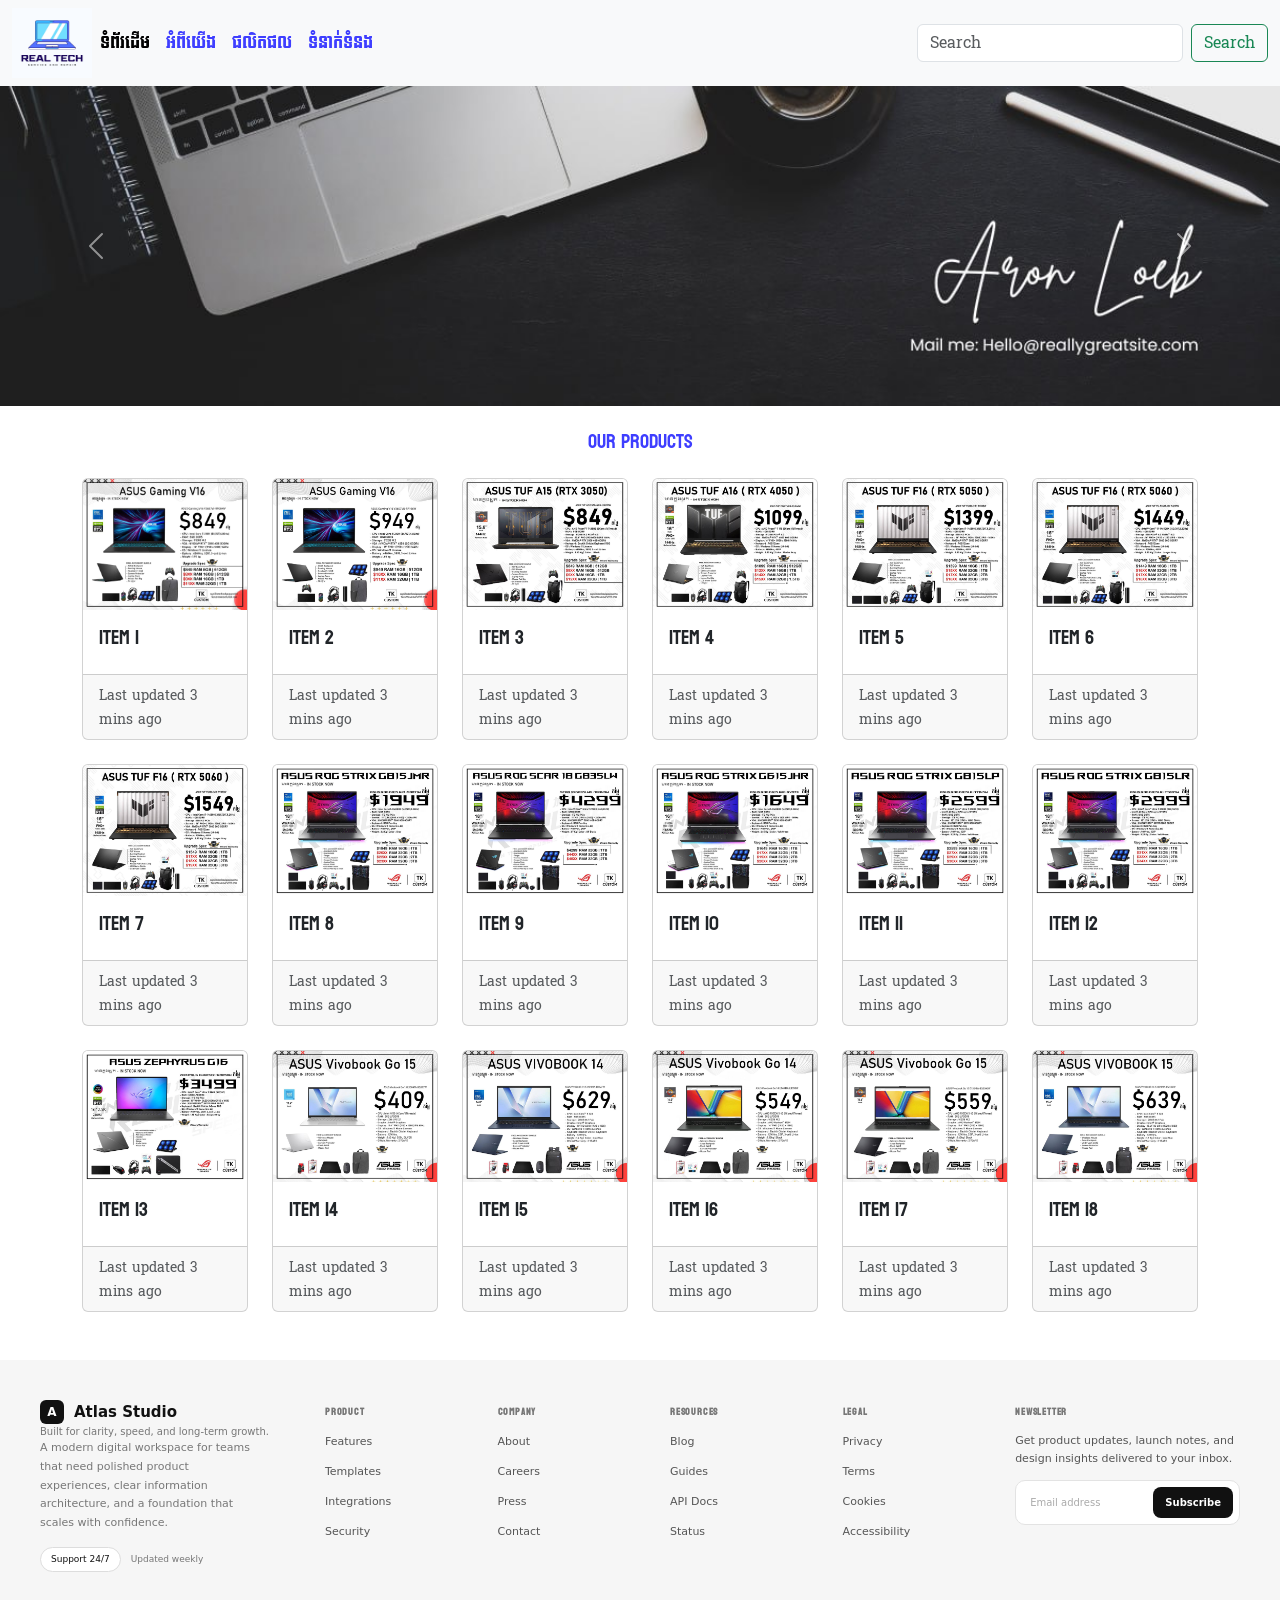
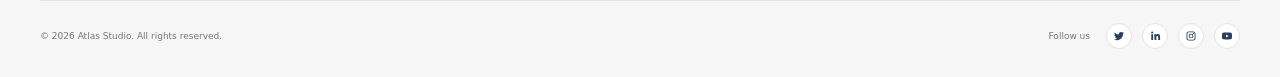
<file: index.html>
<!DOCTYPE html>
<html lang="en">
<head>
    <meta charset="UTF-8">
    <meta name="viewport" content="width=device-width, initial-scale=1.0">
    <title>Document</title>
    <link rel="stylesheet" href="asset/css/bootstrap.css">
    <link rel="stylesheet" href="asset/css/bootstrap-grid.css">
    <link rel="stylesheet" href="asset/css/custom.css">
    <style>
      /* NOTE: footer classes are prefixed with "site-" so they never clash with Bootstrap's .col, .badge, etc. */
      .site-footer { background: #f6f6f6; padding: 40px 40px 28px; margin-top: 48px; font-family: "Inter", system-ui, sans-serif; color: #111; }
      .site-footer a { color: inherit; text-decoration: none; }
      .site-footer ul { list-style: none; margin: 0; padding: 0; }
      .site-footer p, .site-footer h4 { margin: 0; }
      .site-footer-inner { max-width: 1200px; margin: 0 auto; }

      /* Same top edge for every column, equal widths for the 4 link columns */
      .site-footer-top {
        display: grid;
        grid-template-columns: minmax(0, 1.8fr) repeat(4, minmax(0, 1fr)) minmax(0, 1.6fr);
        gap: 32px;
        align-items: start;
        padding-bottom: 28px;
        border-bottom: 1px solid #e3e3e3;
      }

      /* Brand */
      .site-brand { display: flex; align-items: center; gap: 10px; font-weight: 700; font-size: 15px; line-height: 24px; }
      .site-brand-logo { width: 24px; height: 24px; border-radius: 6px; background: #111; color: #fff; display: grid; place-items: center; font-size: 12px; font-weight: 700; }
      .site-tagline { margin-top: 4px; margin-left: 34px; font-size: 10px; color: #777; }
      .site-about { margin-top: 14px; font-size: 11px; line-height: 1.7; color: #777; max-width: 220px; }
      .site-badges { display: flex; align-items: center; gap: 10px; margin-top: 14px; font-size: 9px; color: #777; }
      .site-badge { padding: 5px 10px; border: 1px solid #ddd; border-radius: 999px; background: #fff; color: #111; font-weight: 500; }

      /* Link columns: heading has a fixed height so every list starts on the same row */
      .site-col h4 { height: 24px; line-height: 24px; font-size: 10px; font-weight: 600; letter-spacing: .08em; text-transform: uppercase; color: #777; margin-bottom: 8px; }
      .site-col ul { display: grid; gap: 12px; }
      .site-col li { line-height: 16px; }
      .site-col a { font-size: 11px; color: #555; transition: color .15s; }
      .site-col a:hover { color: #111; }

      /* Newsletter */
      .site-newsletter p { font-size: 11px; line-height: 1.6; color: #555; margin-bottom: 12px; }
      .site-subscribe { display: flex; align-items: center; gap: 8px; padding: 6px; background: #fff; border: 1px solid #e3e3e3; border-radius: 10px; }
      .site-subscribe input { flex: 1; min-width: 0; border: 0; outline: 0; background: transparent; font: inherit; font-size: 10px; padding: 6px 8px; color: #111; }
      .site-subscribe input::placeholder { color: #aaa; }
      .site-subscribe button { border: 0; cursor: pointer; background: #111; color: #fff; font: inherit; font-size: 10px; font-weight: 600; padding: 8px 12px; border-radius: 8px; }
      .site-subscribe:focus-within { outline: 2px solid #111; outline-offset: 2px; }

      /* Bottom bar */
      .site-footer-bottom { display: flex; align-items: center; justify-content: space-between; padding-top: 22px; font-size: 9px; color: #777; }
      .site-social { display: flex; align-items: center; gap: 10px; }
      .site-social span { margin-right: 6px; }
      .site-social a { width: 26px; height: 26px; border-radius: 50%; display: grid; place-items: center; background: #fff; border: 1px solid #e3e3e3; color: #2a3f5f; transition: border-color .15s; }
      .site-social a:hover { border-color: #111; }
      .site-social svg { width: 12px; height: 12px; fill: currentColor; }

      /* Responsive */
      @media (max-width: 1000px) {
        .site-footer-top { grid-template-columns: repeat(4, minmax(0, 1fr)); }
        .site-brand-col, .site-newsletter { grid-column: 1 / -1; }
      }
      @media (max-width: 560px) {
        .site-footer { padding: 28px 20px; }
        .site-footer-top { grid-template-columns: repeat(2, minmax(0, 1fr)); }
        .site-footer-bottom { flex-direction: column; gap: 14px; align-items: flex-start; }
      }
    </style>
</head>
<body>
    <header>
      <nav class="navbar navbar-expand-lg bg-body-tertiary">
        <div class="container-fluid">
          <img src="asset/image/logo/logo.png" alt="Logo" class="navbar-brand-img" style="width: 7cap;height: 70px;">
          <button class="navbar-toggler" type="button" data-bs-toggle="collapse" data-bs-target="#navbarSupportedContent" aria-controls="navbarSupportedContent" aria-expanded="false" aria-label="Toggle navigation">
            <span class="navbar-toggler-icon"></span>
          </button>
          <div class="collapse navbar-collapse" id="navbarSupportedContent">
            <ul class="navbar-nav me-auto mb-2 mb-lg-0">
              <li class="nav-item"><a class="nav-link active" aria-current="page" href="index.html">ទំព័រដើម</a></li>
              <li class="nav-item"><a class="nav-link" href="about.html">អំពីយើង</a></li>
              <li class="nav-item"><a class="nav-link" href="product.html">ផលិតផល</a></li>
              <li class="nav-item"><a class="nav-link" href="contact.html">ទំនាក់ទំនង</a></li>
            </ul>
            <form class="d-flex" role="search">
              <input class="form-control me-2" type="search" placeholder="Search" aria-label="Search"/>
              <button class="btn btn-outline-success" type="submit">Search</button>
            </form>
          </div>
        </div>
      </nav>
    </header>

    <div id="carouselExampleAutoplaying" class="carousel slide carousel-fade" data-bs-ride="carousel">
      <div class="carousel-inner">
        <div class="carousel-item active" data-bs-interval="5000"><img src="asset/image/banner/1.jpg" class="d-block w-100" alt="..."></div>
        <div class="carousel-item" data-bs-interval="3000"><img src="asset/image/banner/2.jpg" class="d-block w-100" alt="..."></div>
        <div class="carousel-item" data-bs-interval="2000"><img src="asset/image/banner/3.jpg" class="d-block w-100" alt="..."></div>
      </div>
      <button class="carousel-control-prev" type="button" data-bs-target="#carouselExampleAutoplaying" data-bs-slide="prev">
        <span class="carousel-control-prev-icon" aria-hidden="true"></span>
        <span class="visually-hidden">Previous</span>
      </button>
      <button class="carousel-control-next" type="button" data-bs-target="#carouselExampleAutoplaying" data-bs-slide="next">
        <span class="carousel-control-next-icon" aria-hidden="true"></span>
        <span class="visually-hidden">Next</span>
      </button>
    </div>

    <!-- Product cards: one grid, wraps automatically 3 per row (was 6 separate rows) -->
    <main class="container" style="margin-top: 1px;margin-bottom: 1px;">
      <h5 class="text-center mt-4 mb-4">Our Products</h5>
      <div class="row row-cols-1 row-cols-md-6 g-4">
        <div class="col"><div class="card"><img src="asset/image/product/h1.jpg" class="card-img-top" alt="..."><div class="card-body"><h5 class="card-title">Item 1</a><p class="card-text"></p></div><div class="card-footer"><small class="text-body-secondary">Last updated 3 mins ago</small></div></div></div>
        <div class="col"><div class="card "><img src="asset/image/product/h2.jpg" class="card-img-top" alt="..."><div class="card-body"><h5 class="card-title">Item 2</h5><p class="card-text"></p></div><div class="card-footer"><small class="text-body-secondary">Last updated 3 mins ago</small></div></div></div>
        <div class="col"><div class="card "><img src="asset/image/product/h3.jpg" class="card-img-top" alt="..."><div class="card-body"><h5 class="card-title">Item 3</h5><p class="card-text"></p></div><div class="card-footer"><small class="text-body-secondary">Last updated 3 mins ago</small></div></div></div>

        <div class="col"><div class="card "><img src="asset/image/product/4.jpg" class="card-img-top" alt="..."><div class="card-body"><h5 class="card-title">Item 4</h5><p class="card-text"></p></div><div class="card-footer"><small class="text-body-secondary">Last updated 3 mins ago</small></div></div></div>
        <div class="col"><div class="card "><img src="asset/image/product/5.jpg" class="card-img-top" alt="..."><div class="card-body"><h5 class="card-title">Item 5</h5><p class="card-text"></p></div><div class="card-footer"><small class="text-body-secondary">Last updated 3 mins ago</small></div></div></div>
        <div class="col"><div class="card "><img src="asset/image/product/6.jpg" class="card-img-top" alt="..."><div class="card-body"><h5 class="card-title">Item 6</h5><p class="card-text"></p></div><div class="card-footer"><small class="text-body-secondary">Last updated 3 mins ago</small></div></div></div>

        <div class="col"><div class="card "><img src="asset/image/product/7.jpg" class="card-img-top" alt="..."><div class="card-body"><h5 class="card-title">Item 7</h5><p class="card-text"></p></div><div class="card-footer"><small class="text-body-secondary">Last updated 3 mins ago</small></div></div></div>
        <div class="col"><div class="card "><img src="asset/image/product/8.jpg" class="card-img-top" alt="..."><div class="card-body"><h5 class="card-title">Item 8</h5><p class="card-text"></p></div><div class="card-footer"><small class="text-body-secondary">Last updated 3 mins ago</small></div></div></div>
        <div class="col"><div class="card "><img src="asset/image/product/9.jpg" class="card-img-top" alt="..."><div class="card-body"><h5 class="card-title">Item 9</h5><p class="card-text"></p></div><div class="card-footer"><small class="text-body-secondary">Last updated 3 mins ago</small></div></div></div>

        <div class="col"><div class="card "><img src="asset/image/product/10.jpg" class="card-img-top" alt="..."><div class="card-body"><h5 class="card-title">Item 10</h5><p class="card-text"></p></div><div class="card-footer"><small class="text-body-secondary">Last updated 3 mins ago</small></div></div></div>
        <div class="col"><div class="card "><img src="asset/image/product/11.jpg" class="card-img-top" alt="..."><div class="card-body"><h5 class="card-title">Item 11</h5><p class="card-text"></p></div><div class="card-footer"><small class="text-body-secondary">Last updated 3 mins ago</small></div></div></div>
        <div class="col"><div class="card "><img src="asset/image/product/12.jpg" class="card-img-top" alt="..."><div class="card-body"><h5 class="card-title">Item 12</h5><p class="card-text"></p></div><div class="card-footer"><small class="text-body-secondary">Last updated 3 mins ago</small></div></div></div>

        <div class="col"><div class="card "><img src="asset/image/product/13.jpg" class="card-img-top" alt="..."><div class="card-body"><h5 class="card-title">Item 13</h5><p class="card-text"></p></div><div class="card-footer"><small class="text-body-secondary">Last updated 3 mins ago</small></div></div></div>
        <div class="col"><div class="card "><img src="asset/image/product/14.jpg" class="card-img-top" alt="..."><div class="card-body"><h5 class="card-title">Item 14</h5><p class="card-text"></p></div><div class="card-footer"><small class="text-body-secondary">Last updated 3 mins ago</small></div></div></div>
        <div class="col"><div class="card "><img src="asset/image/product/15.jpg" class="card-img-top" alt="..."><div class="card-body"><h5 class="card-title">Item 15</h5><p class="card-text"></p></div><div class="card-footer"><small class="text-body-secondary">Last updated 3 mins ago</small></div></div></div>

        <div class="col"><div class="card "><img src="asset/image/product/16.jpg" class="card-img-top" alt="..."><div class="card-body"><h5 class="card-title">Item 16</h5><p class="card-text"></p></div><div class="card-footer"><small class="text-body-secondary">Last updated 3 mins ago</small></div></div></div>
        <div class="col"><div class="card "><img src="asset/image/product/17.jpg" class="card-img-top" alt="..."><div class="card-body"><h5 class="card-title">Item 17</h5><p class="card-text"></p></div><div class="card-footer"><small class="text-body-secondary">Last updated 3 mins ago</small></div></div></div>
        <div class="col"><div class="card "><img src="asset/image/product/18.jpg" class="card-img-top" alt="..."><div class="card-body"><h5 class="card-title">Item 18</h5><p class="card-text"></p></div><div class="card-footer"><small class="text-body-secondary">Last updated 3 mins ago</small></div></div></div>
      </div>
    </main>

    <footer class="site-footer">
      <div class="site-footer-inner">
        <div class="site-footer-top">

          <div class="site-brand-col">
            <div class="site-brand"><span class="site-brand-logo">A</span> Atlas Studio</div>
            <p class="site-tagline">Built for clarity, speed, and long-term growth.</p>
            <p class="site-about">A modern digital workspace for teams that need polished product experiences, clear information architecture, and a foundation that scales with confidence.</p>
            <div class="site-badges">
              <span class="site-badge">Support 24/7</span>
              <span>Updated weekly</span>
            </div>
          </div>

          <nav class="site-col" aria-label="Product">
            <h4>Product</h4>
            <ul>
              <li><a href="#">Features</a></li>
              <li><a href="#">Templates</a></li>
              <li><a href="#">Integrations</a></li>
              <li><a href="#">Security</a></li>
            </ul>
          </nav>

          <nav class="site-col" aria-label="Company">
            <h4>Company</h4>
            <ul>
              <li><a href="#">About</a></li>
              <li><a href="#">Careers</a></li>
              <li><a href="#">Press</a></li>
              <li><a href="#">Contact</a></li>
            </ul>
          </nav>

          <nav class="site-col" aria-label="Resources">
            <h4>Resources</h4>
            <ul>
              <li><a href="#">Blog</a></li>
              <li><a href="#">Guides</a></li>
              <li><a href="#">API Docs</a></li>
              <li><a href="#">Status</a></li>
            </ul>
          </nav>

          <nav class="site-col" aria-label="Legal">
            <h4>Legal</h4>
            <ul>
              <li><a href="#">Privacy</a></li>
              <li><a href="#">Terms</a></li>
              <li><a href="#">Cookies</a></li>
              <li><a href="#">Accessibility</a></li>
            </ul>
          </nav>

          <div class="site-col site-newsletter">
            <h4>Newsletter</h4>
            <p>Get product updates, launch notes, and design insights delivered to your inbox.</p>
            <div class="site-subscribe">
              <input type="email" placeholder="Email address" aria-label="Email address">
              <button type="button">Subscribe</button>
            </div>
          </div>

        </div>

        <div class="site-footer-bottom">
          <p>&copy; 2026 Atlas Studio. All rights reserved.</p>
          <div class="site-social">
            <span>Follow us</span>
            <a href="#" aria-label="Twitter"><svg viewBox="0 0 24 24"><path d="M22 5.9c-.7.3-1.5.5-2.4.6.9-.5 1.5-1.3 1.8-2.3-.8.5-1.7.8-2.6 1a4.1 4.1 0 0 0-7 3.8A11.6 11.6 0 0 1 3.4 4.8a4.1 4.1 0 0 0 1.3 5.5c-.7 0-1.3-.2-1.9-.5 0 2 1.4 3.7 3.3 4.1-.6.2-1.2.2-1.8.1.5 1.6 2 2.8 3.8 2.8A8.3 8.3 0 0 1 2 18.5 11.6 11.6 0 0 0 8.3 20.3c7.5 0 11.700-6.300 11.700-11.700v-.5c.8-.6 1.500-1.300 2-2.200z"/></svg></a>
            <a href="#" aria-label="LinkedIn"><svg viewBox="0 0 24 24"><path d="M4.500 8.500h3.700V20H4.500zM6.400 3a2.100 2.100 0 1 1 0 4.200 2.100 2.100 0 0 1 0-4.200zM10.400 8.500H14v1.600c.5-1 1.800-1.900 3.700-1.900 3.800 0 4.500 2.500 4.500 5.700V20h-3.700v-5.300c0-1.300 0-2.900-1.800-2.900s-2 1.400-2 2.800V20h-3.700z"/></svg></a>
            <a href="#" aria-label="Instagram"><svg viewBox="0 0 24 24"><path d="M12 7.300A4.700 4.700 0 1 0 12 16.700 4.700 4.700 0 0 0 12 7.300zm0 7.700a3 3 0 1 1 0-6 3 3 0 0 1 0 6zM17.200 6a1.100 1.100 0 1 0 0 2.200 1.100 1.100 0 0 0 0-2.200zM16 3H8a5 5 0 0 0-5 5v8a5 5 0 0 0 5 5h8a5 5 0 0 0 5-5V8a5 5 0 0 0-5-5zm3.300 13a3.300 3.300 0 0 1-3.300 3.300H8A3.300 3.300 0 0 1 4.700 16V8A3.300 3.300 0 0 1 8 4.700h8A3.300 3.300 0 0 1 19.300 8z"/></svg></a>
            <a href="#" aria-label="YouTube"><svg viewBox="0 0 24 24"><path d="M21.600 7.200a2.500 2.500 0 0 0-1.800-1.800C18.200 5 12 5 12 5s-6.200 0-7.800.4A2.500 2.500 0 0 0 2.400 7.200C2 8.800 2 12 2 12s0 3.200.4 4.800a2.500 2.500 0 0 0 1.800 1.800C5.800 19 12 19 12 19s6.200 0 7.800-.4a2.500 2.500 0 0 0 1.800-1.800c.4-1.600.4-4.800.4-4.800s0-3.200-.4-4.800zM10 15V9l5.200 3z"/></svg></a>
          </div>
        </div>
      </div>
    </footer>

    <!-- bootstrap.bundle.js already includes everything in bootstrap.js, so only load one -->
    <script src="asset/js/bootstrap.bundle.js"></script>
</body>
</html>
</file>
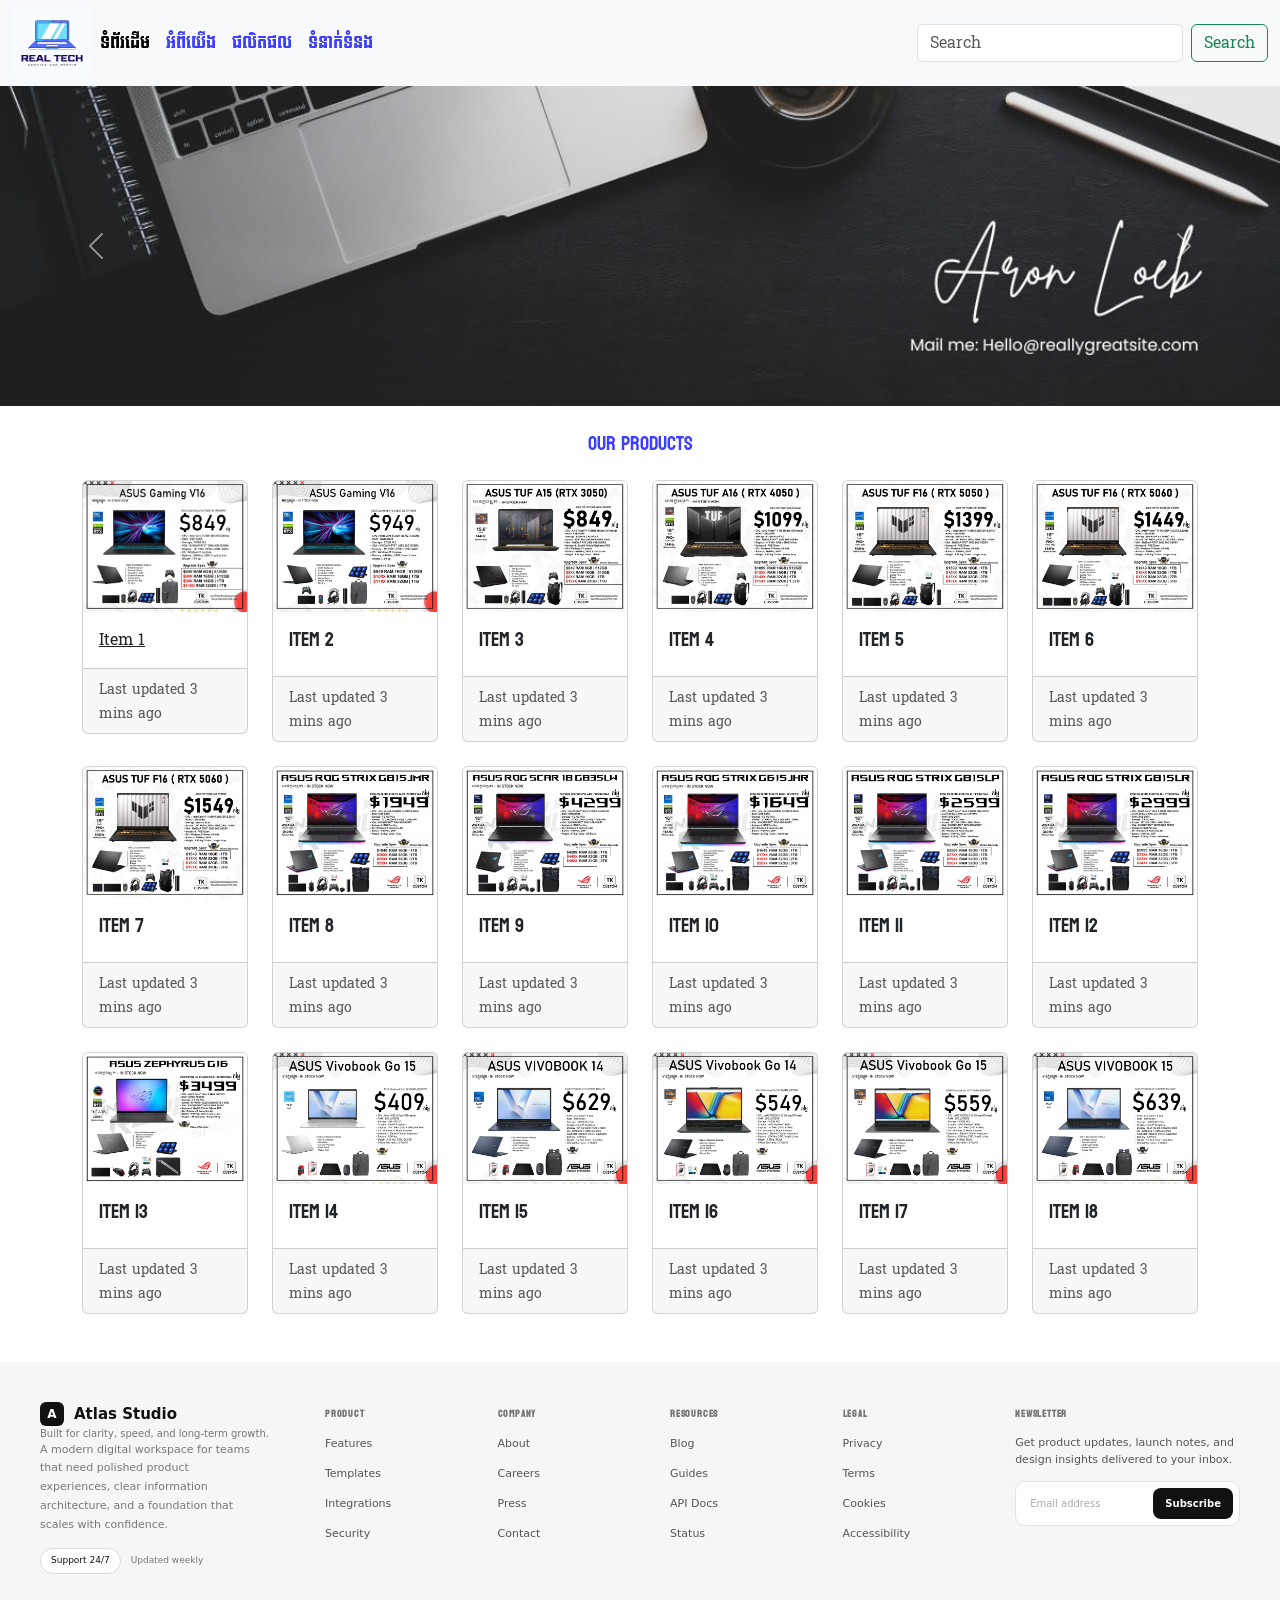
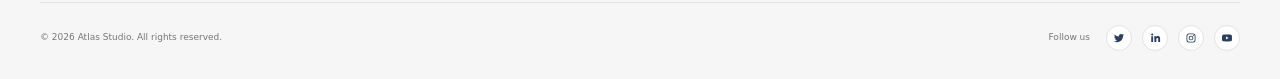
<file: shop.html>
<!DOCTYPE html>
<html lang="en">
<head>
    <meta charset="UTF-8">
    <meta name="viewport" content="width=device-width, initial-scale=1.0">
    <title>Document</title>
    <link rel="stylesheet" href="asset/css/bootstrap.css">
    <link rel="stylesheet" href="asset/css/bootstrap-grid.css">
    <link rel="stylesheet" href="asset/css/custom.css">
    <style>
      /* NOTE: footer classes are prefixed with "site-" so they never clash with Bootstrap's .col, .badge, etc. */
      .site-footer { background: #f6f6f6; padding: 40px 40px 28px; margin-top: 48px; font-family: "Inter", system-ui, sans-serif; color: #111; }
      .site-footer a { color: inherit; text-decoration: none; }
      .site-footer ul { list-style: none; margin: 0; padding: 0; }
      .site-footer p, .site-footer h4 { margin: 0; }
      .site-footer-inner { max-width: 1200px; margin: 0 auto; }

      /* Same top edge for every column, equal widths for the 4 link columns */
      .site-footer-top {
        display: grid;
        grid-template-columns: minmax(0, 1.8fr) repeat(4, minmax(0, 1fr)) minmax(0, 1.6fr);
        gap: 32px;
        align-items: start;
        padding-bottom: 28px;
        border-bottom: 1px solid #e3e3e3;
      }

      /* Brand */
      .site-brand { display: flex; align-items: center; gap: 10px; font-weight: 700; font-size: 15px; line-height: 24px; }
      .site-brand-logo { width: 24px; height: 24px; border-radius: 6px; background: #111; color: #fff; display: grid; place-items: center; font-size: 12px; font-weight: 700; }
      .site-tagline { margin-top: 4px; margin-left: 34px; font-size: 10px; color: #777; }
      .site-about { margin-top: 14px; font-size: 11px; line-height: 1.7; color: #777; max-width: 220px; }
      .site-badges { display: flex; align-items: center; gap: 10px; margin-top: 14px; font-size: 9px; color: #777; }
      .site-badge { padding: 5px 10px; border: 1px solid #ddd; border-radius: 999px; background: #fff; color: #111; font-weight: 500; }

      /* Link columns: heading has a fixed height so every list starts on the same row */
      .site-col h4 { height: 24px; line-height: 24px; font-size: 10px; font-weight: 600; letter-spacing: .08em; text-transform: uppercase; color: #777; margin-bottom: 8px; }
      .site-col ul { display: grid; gap: 12px; }
      .site-col li { line-height: 16px; }
      .site-col a { font-size: 11px; color: #555; transition: color .15s; }
      .site-col a:hover { color: #111; }

      /* Newsletter */
      .site-newsletter p { font-size: 11px; line-height: 1.6; color: #555; margin-bottom: 12px; }
      .site-subscribe { display: flex; align-items: center; gap: 8px; padding: 6px; background: #fff; border: 1px solid #e3e3e3; border-radius: 10px; }
      .site-subscribe input { flex: 1; min-width: 0; border: 0; outline: 0; background: transparent; font: inherit; font-size: 10px; padding: 6px 8px; color: #111; }
      .site-subscribe input::placeholder { color: #aaa; }
      .site-subscribe button { border: 0; cursor: pointer; background: #111; color: #fff; font: inherit; font-size: 10px; font-weight: 600; padding: 8px 12px; border-radius: 8px; }
      .site-subscribe:focus-within { outline: 2px solid #111; outline-offset: 2px; }

      /* Bottom bar */
      .site-footer-bottom { display: flex; align-items: center; justify-content: space-between; padding-top: 22px; font-size: 9px; color: #777; }
      .site-social { display: flex; align-items: center; gap: 10px; }
      .site-social span { margin-right: 6px; }
      .site-social a { width: 26px; height: 26px; border-radius: 50%; display: grid; place-items: center; background: #fff; border: 1px solid #e3e3e3; color: #2a3f5f; transition: border-color .15s; }
      .site-social a:hover { border-color: #111; }
      .site-social svg { width: 12px; height: 12px; fill: currentColor; }

      /* Responsive */
      @media (max-width: 1000px) {
        .site-footer-top { grid-template-columns: repeat(4, minmax(0, 1fr)); }
        .site-brand-col, .site-newsletter { grid-column: 1 / -1; }
      }
      @media (max-width: 560px) {
        .site-footer { padding: 28px 20px; }
        .site-footer-top { grid-template-columns: repeat(2, minmax(0, 1fr)); }
        .site-footer-bottom { flex-direction: column; gap: 14px; align-items: flex-start; }
      }
    </style>
</head>
<body>
    <header>
      <nav class="navbar navbar-expand-lg bg-body-tertiary">
        <div class="container-fluid">
          <img src="asset/image/logo/logo.png" alt="Logo" class="navbar-brand-img" style="width: 7cap;height: 70px;">
          <button class="navbar-toggler" type="button" data-bs-toggle="collapse" data-bs-target="#navbarSupportedContent" aria-controls="navbarSupportedContent" aria-expanded="false" aria-label="Toggle navigation">
            <span class="navbar-toggler-icon"></span>
          </button>
          <div class="collapse navbar-collapse" id="navbarSupportedContent">
            <ul class="navbar-nav me-auto mb-2 mb-lg-0">
              <li class="nav-item"><a class="nav-link active" aria-current="page" href="index.html">ទំព័រដើម</a></li>
              <li class="nav-item"><a class="nav-link" href="about.html">អំពីយើង</a></li>
              <li class="nav-item"><a class="nav-link" href="product.html">ផលិតផល</a></li>
              <li class="nav-item"><a class="nav-link" href="contact.html">ទំនាក់ទំនង</a></li>
            </ul>
            <form class="d-flex" role="search">
              <input class="form-control me-2" type="search" placeholder="Search" aria-label="Search"/>
              <button class="btn btn-outline-success" type="submit">Search</button>
            </form>
          </div>
        </div>
      </nav>
    </header>

    <!-- Carousel (controls now live inside it, and the div is properly closed) -->
    <div id="carouselExampleAutoplaying" class="carousel slide carousel-fade" data-bs-ride="carousel">
      <div class="carousel-inner">
        <div class="carousel-item active" data-bs-interval="5000"><img src="asset/image/banner/1.jpg" class="d-block w-100" alt="..."></div>
        <div class="carousel-item" data-bs-interval="3000"><img src="asset/image/banner/2.jpg" class="d-block w-100" alt="..."></div>
        <div class="carousel-item" data-bs-interval="2000"><img src="asset/image/banner/3.jpg" class="d-block w-100" alt="..."></div>
      </div>
      <button class="carousel-control-prev" type="button" data-bs-target="#carouselExampleAutoplaying" data-bs-slide="prev">
        <span class="carousel-control-prev-icon" aria-hidden="true"></span>
        <span class="visually-hidden">Previous</span>
      </button>
      <button class="carousel-control-next" type="button" data-bs-target="#carouselExampleAutoplaying" data-bs-slide="next">
        <span class="carousel-control-next-icon" aria-hidden="true"></span>
        <span class="visually-hidden">Next</span>
      </button>
    </div>

    <!-- Product cards: one grid, wraps automatically 3 per row (was 6 separate rows) -->
    <main class="container" style="margin-top: 2%;margin-bottom: 2px;">
      <h5 class="text-center mt-4 mb-4">Our Products</h5>
      <div class="row row-cols-1 row-cols-md-6 g-4">
        <div class="col"><div class="card"><img src="asset/image/product/h1.jpg" class="card-img-top" alt="..."><div class="card-body"><a href="shop.html#item1" class="card-title">Item 1</a><p class="card-text"></p></div><div class="card-footer"><small class="text-body-secondary">Last updated 3 mins ago</small></div></div></div>
        <div class="col"><div class="card "><img src="asset/image/product/h2.jpg" class="card-img-top" alt="..."><div class="card-body"><h5 class="card-title">Item 2</h5><p class="card-text"></p></div><div class="card-footer"><small class="text-body-secondary">Last updated 3 mins ago</small></div></div></div>
        <div class="col"><div class="card "><img src="asset/image/product/h3.jpg" class="card-img-top" alt="..."><div class="card-body"><h5 class="card-title">Item 3</h5><p class="card-text"></p></div><div class="card-footer"><small class="text-body-secondary">Last updated 3 mins ago</small></div></div></div>

        <div class="col"><div class="card "><img src="asset/image/product/4.jpg" class="card-img-top" alt="..."><div class="card-body"><h5 class="card-title">Item 4</h5><p class="card-text"></p></div><div class="card-footer"><small class="text-body-secondary">Last updated 3 mins ago</small></div></div></div>
        <div class="col"><div class="card "><img src="asset/image/product/5.jpg" class="card-img-top" alt="..."><div class="card-body"><h5 class="card-title">Item 5</h5><p class="card-text"></p></div><div class="card-footer"><small class="text-body-secondary">Last updated 3 mins ago</small></div></div></div>
        <div class="col"><div class="card "><img src="asset/image/product/6.jpg" class="card-img-top" alt="..."><div class="card-body"><h5 class="card-title">Item 6</h5><p class="card-text"></p></div><div class="card-footer"><small class="text-body-secondary">Last updated 3 mins ago</small></div></div></div>

        <div class="col"><div class="card "><img src="asset/image/product/7.jpg" class="card-img-top" alt="..."><div class="card-body"><h5 class="card-title">Item 7</h5><p class="card-text"></p></div><div class="card-footer"><small class="text-body-secondary">Last updated 3 mins ago</small></div></div></div>
        <div class="col"><div class="card "><img src="asset/image/product/8.jpg" class="card-img-top" alt="..."><div class="card-body"><h5 class="card-title">Item 8</h5><p class="card-text"></p></div><div class="card-footer"><small class="text-body-secondary">Last updated 3 mins ago</small></div></div></div>
        <div class="col"><div class="card "><img src="asset/image/product/9.jpg" class="card-img-top" alt="..."><div class="card-body"><h5 class="card-title">Item 9</h5><p class="card-text"></p></div><div class="card-footer"><small class="text-body-secondary">Last updated 3 mins ago</small></div></div></div>

        <div class="col"><div class="card "><img src="asset/image/product/10.jpg" class="card-img-top" alt="..."><div class="card-body"><h5 class="card-title">Item 10</h5><p class="card-text"></p></div><div class="card-footer"><small class="text-body-secondary">Last updated 3 mins ago</small></div></div></div>
        <div class="col"><div class="card "><img src="asset/image/product/11.jpg" class="card-img-top" alt="..."><div class="card-body"><h5 class="card-title">Item 11</h5><p class="card-text"></p></div><div class="card-footer"><small class="text-body-secondary">Last updated 3 mins ago</small></div></div></div>
        <div class="col"><div class="card "><img src="asset/image/product/12.jpg" class="card-img-top" alt="..."><div class="card-body"><h5 class="card-title">Item 12</h5><p class="card-text"></p></div><div class="card-footer"><small class="text-body-secondary">Last updated 3 mins ago</small></div></div></div>

        <div class="col"><div class="card "><img src="asset/image/product/13.jpg" class="card-img-top" alt="..."><div class="card-body"><h5 class="card-title">Item 13</h5><p class="card-text"></p></div><div class="card-footer"><small class="text-body-secondary">Last updated 3 mins ago</small></div></div></div>
        <div class="col"><div class="card "><img src="asset/image/product/14.jpg" class="card-img-top" alt="..."><div class="card-body"><h5 class="card-title">Item 14</h5><p class="card-text"></p></div><div class="card-footer"><small class="text-body-secondary">Last updated 3 mins ago</small></div></div></div>
        <div class="col"><div class="card "><img src="asset/image/product/15.jpg" class="card-img-top" alt="..."><div class="card-body"><h5 class="card-title">Item 15</h5><p class="card-text"></p></div><div class="card-footer"><small class="text-body-secondary">Last updated 3 mins ago</small></div></div></div>

        <div class="col"><div class="card "><img src="asset/image/product/16.jpg" class="card-img-top" alt="..."><div class="card-body"><h5 class="card-title">Item 16</h5><p class="card-text"></p></div><div class="card-footer"><small class="text-body-secondary">Last updated 3 mins ago</small></div></div></div>
        <div class="col"><div class="card "><img src="asset/image/product/17.jpg" class="card-img-top" alt="..."><div class="card-body"><h5 class="card-title">Item 17</h5><p class="card-text"></p></div><div class="card-footer"><small class="text-body-secondary">Last updated 3 mins ago</small></div></div></div>
        <div class="col"><div class="card "><img src="asset/image/product/18.jpg" class="card-img-top" alt="..."><div class="card-body"><h5 class="card-title">Item 18</h5><p class="card-text"></p></div><div class="card-footer"><small class="text-body-secondary">Last updated 3 mins ago</small></div></div></div>
      </div>
    </main>

    <footer class="site-footer">
      <div class="site-footer-inner">
        <div class="site-footer-top">

          <div class="site-brand-col">
            <div class="site-brand"><span class="site-brand-logo">A</span> Atlas Studio</div>
            <p class="site-tagline">Built for clarity, speed, and long-term growth.</p>
            <p class="site-about">A modern digital workspace for teams that need polished product experiences, clear information architecture, and a foundation that scales with confidence.</p>
            <div class="site-badges">
              <span class="site-badge">Support 24/7</span>
              <span>Updated weekly</span>
            </div>
          </div>

          <nav class="site-col" aria-label="Product">
            <h4>Product</h4>
            <ul>
              <li><a href="#">Features</a></li>
              <li><a href="#">Templates</a></li>
              <li><a href="#">Integrations</a></li>
              <li><a href="#">Security</a></li>
            </ul>
          </nav>

          <nav class="site-col" aria-label="Company">
            <h4>Company</h4>
            <ul>
              <li><a href="#">About</a></li>
              <li><a href="#">Careers</a></li>
              <li><a href="#">Press</a></li>
              <li><a href="#">Contact</a></li>
            </ul>
          </nav>

          <nav class="site-col" aria-label="Resources">
            <h4>Resources</h4>
            <ul>
              <li><a href="#">Blog</a></li>
              <li><a href="#">Guides</a></li>
              <li><a href="#">API Docs</a></li>
              <li><a href="#">Status</a></li>
            </ul>
          </nav>

          <nav class="site-col" aria-label="Legal">
            <h4>Legal</h4>
            <ul>
              <li><a href="#">Privacy</a></li>
              <li><a href="#">Terms</a></li>
              <li><a href="#">Cookies</a></li>
              <li><a href="#">Accessibility</a></li>
            </ul>
          </nav>

          <div class="site-col site-newsletter">
            <h4>Newsletter</h4>
            <p>Get product updates, launch notes, and design insights delivered to your inbox.</p>
            <div class="site-subscribe">
              <input type="email" placeholder="Email address" aria-label="Email address">
              <button type="button">Subscribe</button>
            </div>
          </div>

        </div>

        <div class="site-footer-bottom">
          <p>&copy; 2026 Atlas Studio. All rights reserved.</p>
          <div class="site-social">
            <span>Follow us</span>
            <a href="#" aria-label="Twitter"><svg viewBox="0 0 24 24"><path d="M22 5.9c-.7.3-1.5.5-2.4.6.9-.5 1.5-1.3 1.8-2.3-.8.5-1.7.8-2.6 1a4.1 4.1 0 0 0-7 3.8A11.6 11.6 0 0 1 3.4 4.8a4.1 4.1 0 0 0 1.3 5.5c-.7 0-1.3-.2-1.9-.5 0 2 1.4 3.7 3.3 4.1-.6.2-1.2.2-1.8.1.5 1.6 2 2.8 3.8 2.8A8.3 8.3 0 0 1 2 18.5 11.6 11.6 0 0 0 8.3 20.3c7.5 0 11.700-6.300 11.700-11.700v-.5c.8-.6 1.500-1.300 2-2.200z"/></svg></a>
            <a href="#" aria-label="LinkedIn"><svg viewBox="0 0 24 24"><path d="M4.500 8.500h3.700V20H4.500zM6.400 3a2.100 2.100 0 1 1 0 4.200 2.100 2.100 0 0 1 0-4.200zM10.400 8.500H14v1.600c.5-1 1.800-1.900 3.700-1.900 3.800 0 4.500 2.500 4.500 5.700V20h-3.700v-5.300c0-1.300 0-2.900-1.800-2.900s-2 1.400-2 2.800V20h-3.700z"/></svg></a>
            <a href="#" aria-label="Instagram"><svg viewBox="0 0 24 24"><path d="M12 7.300A4.700 4.700 0 1 0 12 16.700 4.700 4.700 0 0 0 12 7.300zm0 7.700a3 3 0 1 1 0-6 3 3 0 0 1 0 6zM17.200 6a1.100 1.100 0 1 0 0 2.200 1.100 1.100 0 0 0 0-2.200zM16 3H8a5 5 0 0 0-5 5v8a5 5 0 0 0 5 5h8a5 5 0 0 0 5-5V8a5 5 0 0 0-5-5zm3.300 13a3.300 3.300 0 0 1-3.300 3.300H8A3.300 3.300 0 0 1 4.700 16V8A3.300 3.300 0 0 1 8 4.700h8A3.300 3.300 0 0 1 19.300 8z"/></svg></a>
            <a href="#" aria-label="YouTube"><svg viewBox="0 0 24 24"><path d="M21.600 7.200a2.500 2.500 0 0 0-1.800-1.800C18.200 5 12 5 12 5s-6.200 0-7.800.4A2.500 2.500 0 0 0 2.400 7.200C2 8.800 2 12 2 12s0 3.200.4 4.800a2.500 2.500 0 0 0 1.800 1.800C5.800 19 12 19 12 19s6.200 0 7.800-.4a2.500 2.500 0 0 0 1.800-1.800c.4-1.600.4-4.800.4-4.800s0-3.200-.4-4.800zM10 15V9l5.200 3z"/></svg></a>
          </div>
        </div>
      </div>
    </footer>

    <!-- bootstrap.bundle.js already includes everything in bootstrap.js, so only load one -->
    <script src="asset/js/bootstrap.bundle.js"></script>
    <script src="asset/js/bootstrap.js"></script>
</body>
</html>
</file>
<file: asset/css/custom.css>
@font-face {
    font-family: "battambang";
    src: url('../fonts/Battambang/Battambang-Regular.ttf');
}
@font-face {
    font-family: "koulen";
    src: url('../fonts/Koulen/Koulen-Regular.ttf');
}
@font-face {
    font-family: "openSanRegular";
    src: url('../fonts/Open_Sans/static/OpenSans-Regular.ttf');
}
@font-face {
    font-family: "openSanSemibold";
    src: url('../fonts/Open_Sans/static/OpenSans-SemiBold.ttf');
}
h1,h2,h3,h4,h5,h6,.nav-link {
    font-family: "koulen", "openSanSemibold";
    color: rgb(62, 62, 255);
}
body {
    font-family: "battambang", "openSanRegular";
}
.nav-link:hover{
    color: brown;
    scale: 1.3;
    transition: all 0.3s ease;
}
.container img:hover{
    scale:1.1;
    transition: 0.5s;
}
</file>
